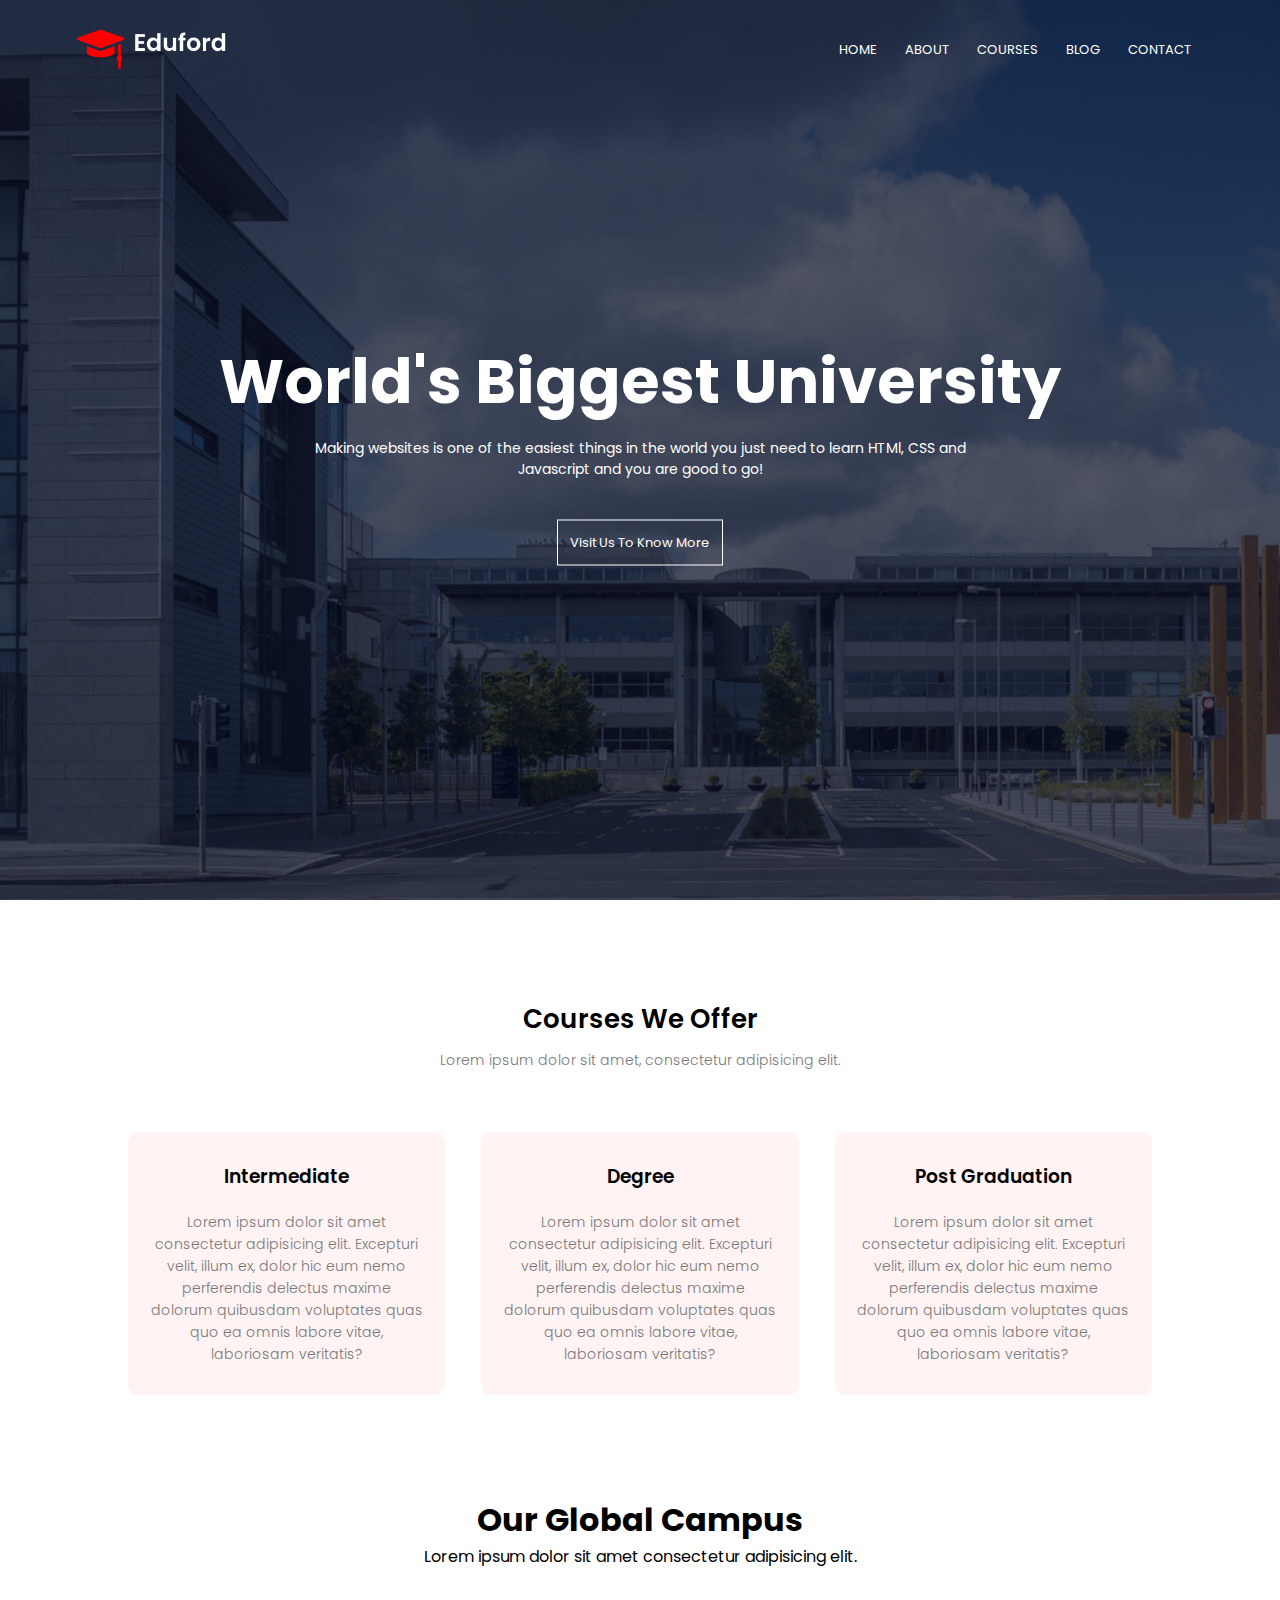
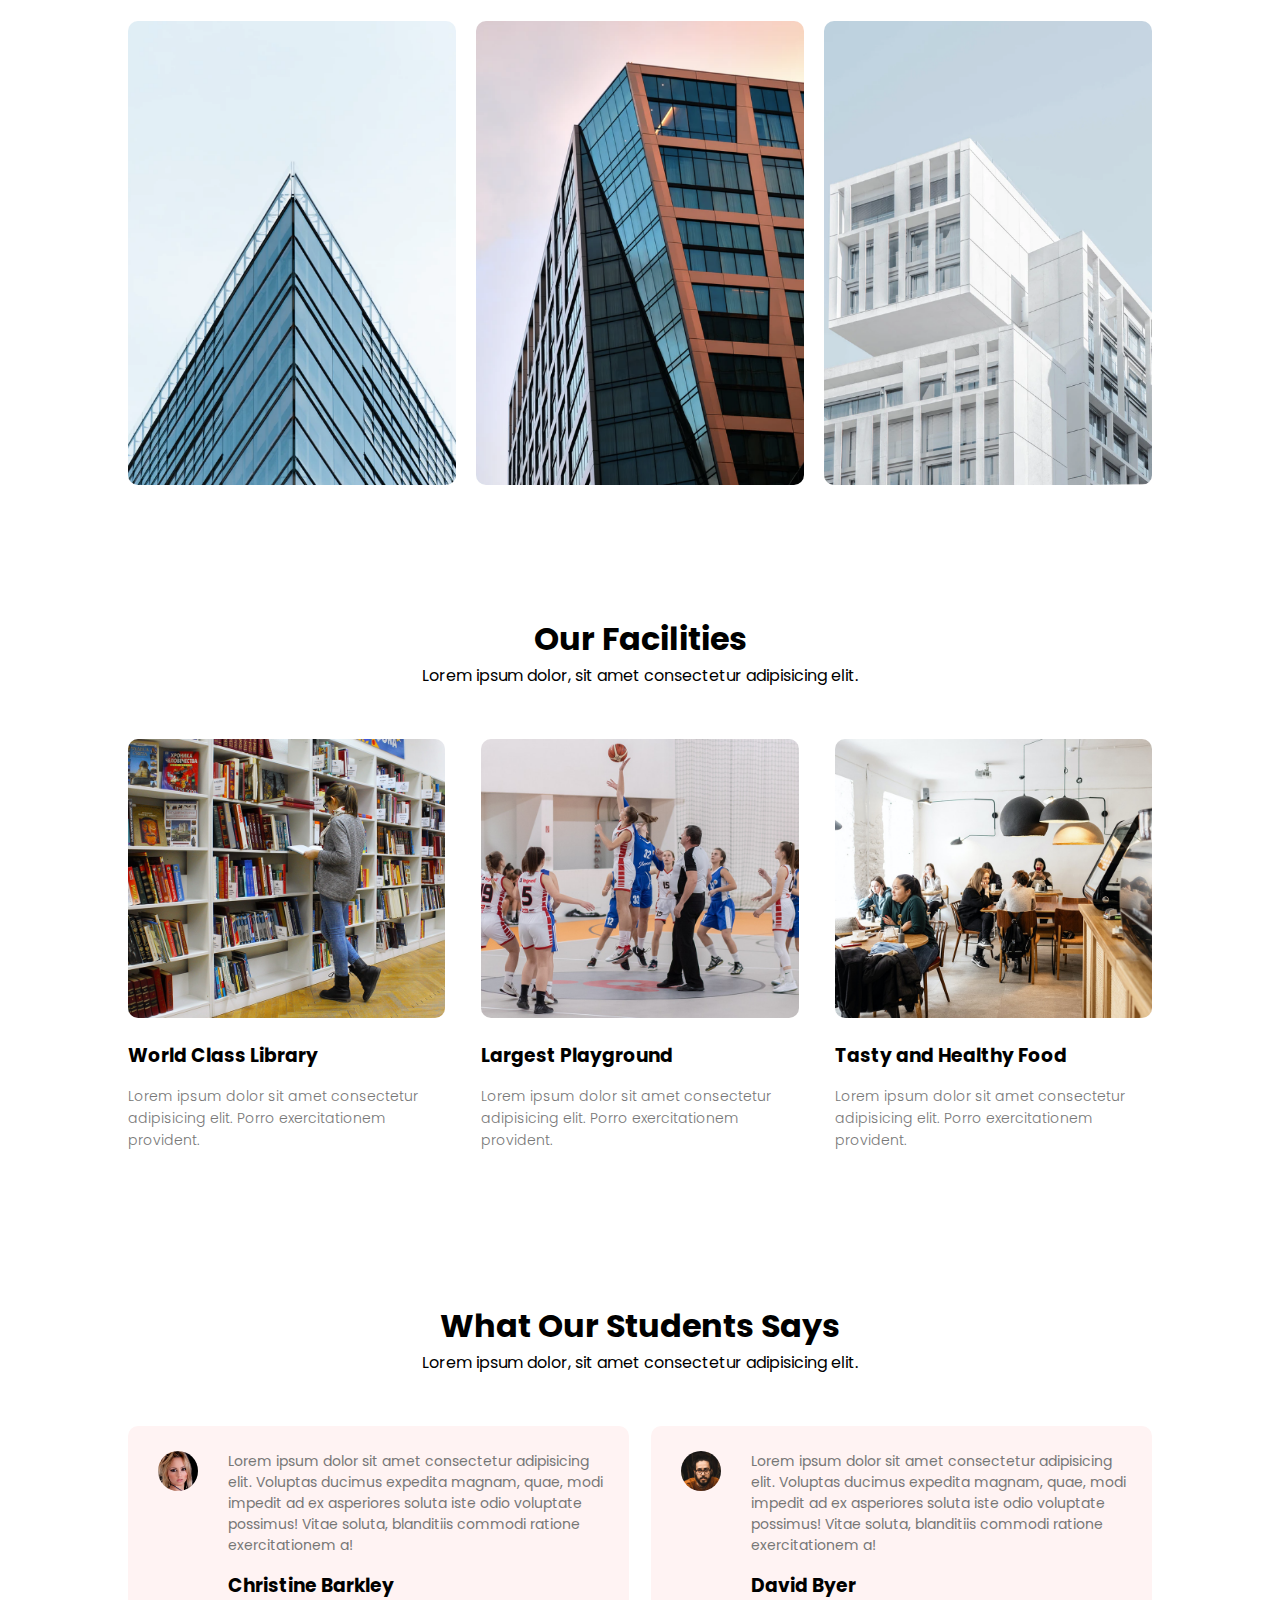
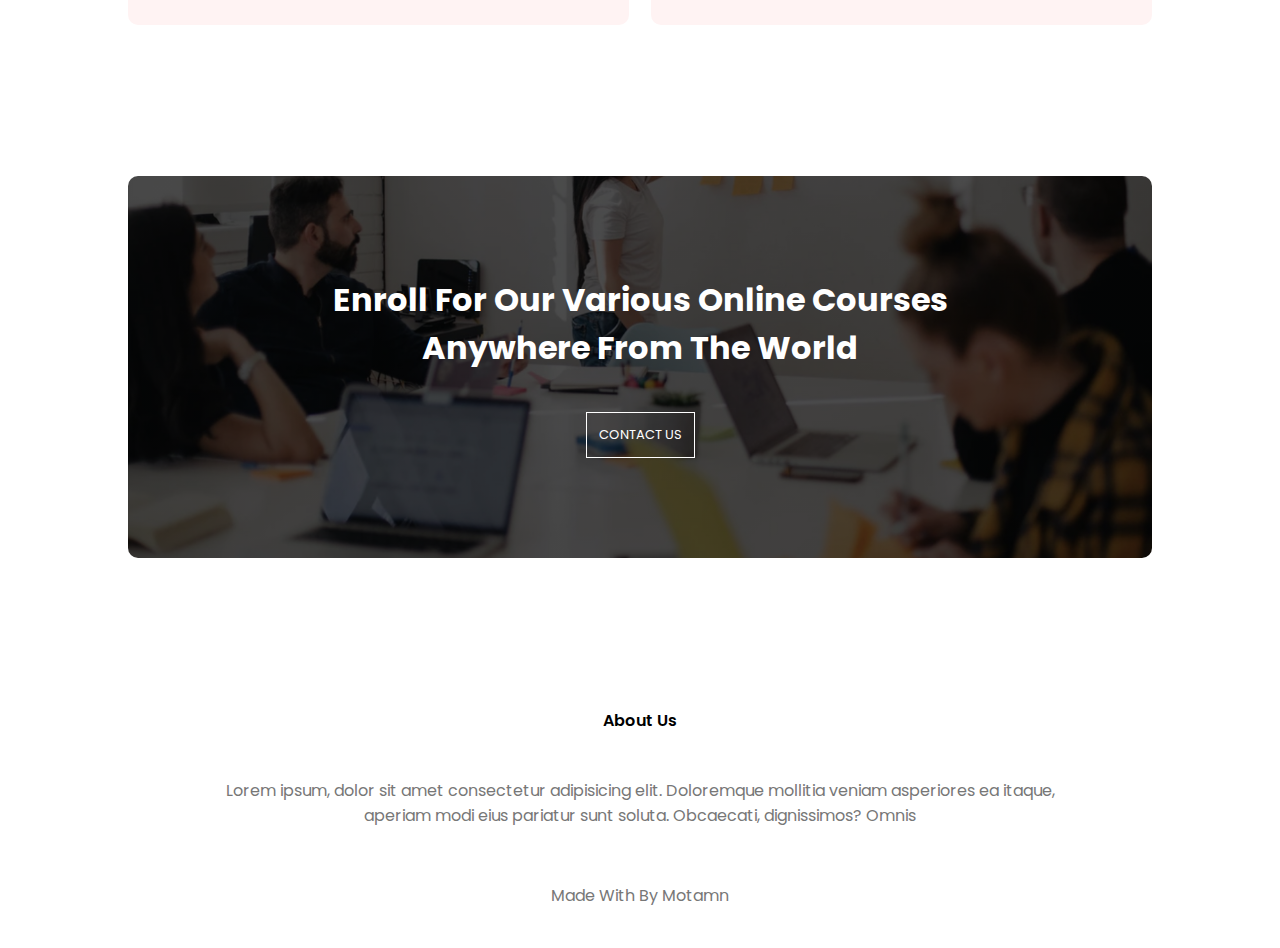
<file: index.html>
<!DOCTYPE html>
<html>
  <head>
    <meta name="viewport" content="width=device-width, initial-scale=1.0" />
    <title>University Website Design</title>
    <link
      rel="stylesheet"
      href="https://cdnjs.cloudflare.com/ajax/libs/font-awesome/6.3.0/css/all.min.css"
      integrity="sha512-SzlrxWUlpfuzQ+pcUCosxcglQRNAq/DZjVsC0lE40xsADsfeQoEypE+enwcOiGjk/bSuGGKHEyjSoQ1zVisanQ=="
      crossorigin="anonymous"
      referrerpolicy="no-referrer"
    />
    <link rel="stylesheet" href="style.css" />

    <link rel="preconnect" href="https://fonts.googleapis.com" />
    <link rel="preconnect" href="https://fonts.gstatic.com" crossorigin />
    <link
      href="https://fonts.googleapis.com/css2?family=Poppins:wght@100;200;300;400;600;700&display=swap"
      rel="stylesheet"
    />
  </head>
  <body>
    <section class="header">
      <nav>
        <a href="index.html"><img src="images/logo.png" /></a>
        <div class="nav-links" id="navLinks">
          <i class="fa fa-times" onclick="hideMenu()"></i>
          <div class="links-container">
            <a href="index.html">HOME</a>
            <a href="about.html">ABOUT</a>
            <a href="course.html">COURSES</a>
            <a href="blog.html">BLOG</a>
            <a href="contact.html">CONTACT</a>
          </div>
        </div>
        <i class="fa fa-bars" onclick="showMenu()"></i>
      </nav>
      <div class="text-box">
        <h1>World's Biggest University</h1>
        <p>
          Making websites is one of the easiest things in the world you just
          need to learn HTMl, CSS and <br />
          Javascript and you are good to go!
        </p>
        <a href="" class="visit-btn">Visit Us To Know More</a>
      </div>
    </section>

    <!-- Courses -->

    <section class="course">
      <h1>Courses We Offer</h1>
      <p>Lorem ipsum dolor sit amet, consectetur adipisicing elit.</p>
      <div class="row">
        <div class="course-col">
          <h3>Intermediate</h3>
          <p>
            Lorem ipsum dolor sit amet consectetur adipisicing elit. Excepturi
            velit, illum ex, dolor hic eum nemo perferendis delectus maxime
            dolorum quibusdam voluptates quas quo ea omnis labore vitae,
            laboriosam veritatis?
          </p>
        </div>
        <div class="course-col">
          <h3>Degree</h3>
          <p>
            Lorem ipsum dolor sit amet consectetur adipisicing elit. Excepturi
            velit, illum ex, dolor hic eum nemo perferendis delectus maxime
            dolorum quibusdam voluptates quas quo ea omnis labore vitae,
            laboriosam veritatis?
          </p>
        </div>
        <div class="course-col">
          <h3>Post Graduation</h3>
          <p>
            Lorem ipsum dolor sit amet consectetur adipisicing elit. Excepturi
            velit, illum ex, dolor hic eum nemo perferendis delectus maxime
            dolorum quibusdam voluptates quas quo ea omnis labore vitae,
            laboriosam veritatis?
          </p>
        </div>
      </div>
    </section>

    <!-- Campus -->

    <section class="campus">
      <h1>Our Global Campus</h1>
      <p>Lorem ipsum dolor sit amet consectetur adipisicing elit.</p>
      <div class="row">
        <div class="campus-col">
          <img src="images/london.png" />
          <div class="layer">
            <h3>LONDON</h3>
          </div>
        </div>
        <div class="campus-col">
          <img src="images/newyork.png" />
          <div class="layer">
            <h3>NEW YORK</h3>
          </div>
        </div>

        <div class="campus-col">
          <img src="images/washington.png" />
          <div class="layer">
            <h3>WASHINGTON</h3>
          </div>
        </div>
      </div>
    </section>

    <!-- Facalities -->

    <section class="facilities">
      <h1>Our Facilities</h1>
      <p>Lorem ipsum dolor, sit amet consectetur adipisicing elit.</p>
      <div class="row">
        <div class="facilities-col">
          <img src="images/library.png" />
          <h3>World Class Library</h3>
          <p>
            Lorem ipsum dolor sit amet consectetur adipisicing elit. Porro
            exercitationem provident.
          </p>
        </div>
        <div class="facilities-col">
          <img src="images/basketball.png" />
          <h3>Largest Playground</h3>
          <p>
            Lorem ipsum dolor sit amet consectetur adipisicing elit. Porro
            exercitationem provident.
          </p>
        </div>
        <div class="facilities-col">
          <img src="images/cafeteria.png" />
          <h3>Tasty and Healthy Food</h3>
          <p>
            Lorem ipsum dolor sit amet consectetur adipisicing elit. Porro
            exercitationem provident.
          </p>
        </div>
      </div>
    </section>

    <!-- testimonials -->

    <section class="testimonials">
      <h1>What Our Students Says</h1>
      <p>Lorem ipsum dolor, sit amet consectetur adipisicing elit.</p>
      <div class="row">
        <div class="testimonials-col">
          <img src="images/user1.jpg" />
          <div>
            <p>
              Lorem ipsum dolor sit amet consectetur adipisicing elit. Voluptas
              ducimus expedita magnam, quae, modi impedit ad ex asperiores
              soluta iste odio voluptate possimus! Vitae soluta, blanditiis
              commodi ratione exercitationem a!
            </p>
            <h3>Christine Barkley</h3>
            <i class="fa fa-star"></i>
            <i class="fa fa-star"></i>
            <i class="fa fa-star"></i>
            <i class="fa fa-star"></i>
            <i class="far fa-star"></i>
          </div>
        </div>
        <div class="testimonials-col">
          <img src="images/user2.jpg" />
          <div>
            <p>
              Lorem ipsum dolor sit amet consectetur adipisicing elit. Voluptas
              ducimus expedita magnam, quae, modi impedit ad ex asperiores
              soluta iste odio voluptate possimus! Vitae soluta, blanditiis
              commodi ratione exercitationem a!
            </p>
            <h3>David Byer</h3>
            <i class="fa fa-star"></i>
            <i class="fa fa-star"></i>
            <i class="fa fa-star"></i>
            <i class="fa fa-star"></i>
            <i class="fa fa-star-half-stroke"></i>
          </div>
        </div>
      </div>
    </section>

    <!-- Call To Action -->

    <section class="cta">
      <h1>
        Enroll For Our Various Online Courses <br />
        Anywhere From The World
      </h1>
      <a href="" class="visit-btn">CONTACT US</a>
    </section>

    <!-- Footer -->

    <section class="footer">
      <h4>About Us</h4>
      <p>
        Lorem ipsum, dolor sit amet consectetur adipisicing elit. Doloremque
        mollitia veniam asperiores ea itaque, <br> aperiam modi eius pariatur sunt
        soluta. Obcaecati, dignissimos? Omnis
      </p>
      <div class="icons">
        <i class="fab fa-facebook-f"></i>
        <i class="fab fa-twitter"></i>
        <i class="fab fa-instagram"></i>
        <i class="fab fa-linkedin-in"></i>
      </div>
      <p>Made With <i class="far fa-heart"></i> By Motamn</p>
    </section>

    <!-- Javascript for menu toggling -->

    <script>
      var navLinks = document.getElementById("navLinks");
      function showMenu() {
        navLinks.style.right = "0px";
      }

      function hideMenu() {
        navLinks.style.right = "-200px";
      }
    </script>
  </body>
</html>
</file>
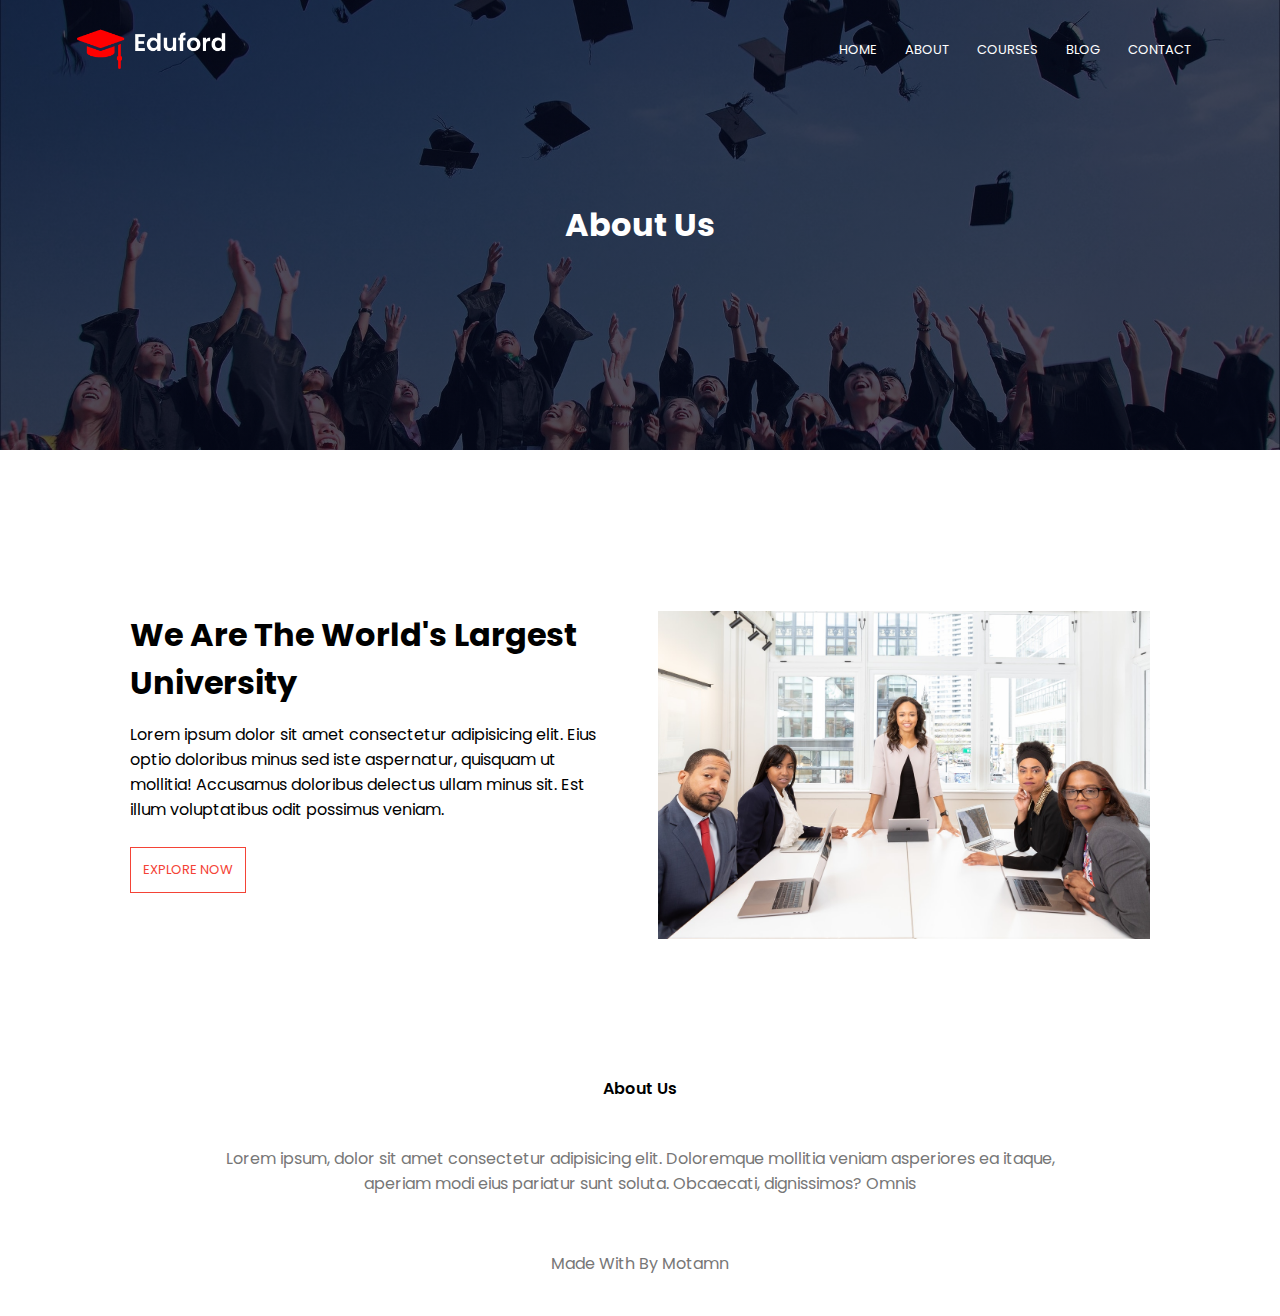
<file: about.html>
<!DOCTYPE html>
<html>
  <head>
    <meta name="viewport" content="width=device-width, initial-scale=1.0" />
    <title>University Website Design</title>
    <link
      rel="stylesheet"
      href="https://cdnjs.cloudflare.com/ajax/libs/font-awesome/6.3.0/css/all.min.css"
      integrity="sha512-SzlrxWUlpfuzQ+pcUCosxcglQRNAq/DZjVsC0lE40xsADsfeQoEypE+enwcOiGjk/bSuGGKHEyjSoQ1zVisanQ=="
      crossorigin="anonymous"
      referrerpolicy="no-referrer"
    />
    <link rel="stylesheet" href="style.css" />

    <link rel="preconnect" href="https://fonts.googleapis.com" />
    <link rel="preconnect" href="https://fonts.gstatic.com" crossorigin />
    <link
      href="https://fonts.googleapis.com/css2?family=Poppins:wght@100;200;300;400;600;700&display=swap"
      rel="stylesheet"
    />
  </head>
  <body>
    <section class="sub-header">
      <nav>
        <a href="index.html"><img src="images/logo.png" /></a>
        <div class="nav-links" id="navLinks">
          <i class="fa fa-times" onclick="hideMenu()"></i>
          <div class="links-container">
            <a href="index.html">HOME</a>
            <a href="about.html">ABOUT</a>
            <a href="course.html">COURSES</a>
            <a href="blog.html">BLOG</a>
            <a href="contact.html">CONTACT</a>
          </div>
        </div>
        <i class="fa fa-bars" onclick="showMenu()"></i>
      </nav>
      <h1>About Us</h1>
    </section>

    <!-- About Us Content -->

    <section class="about-us">
      <div class="row">
        <div class="about-col">
          <h1>We Are The World's Largest University</h1>
          <p>
            Lorem ipsum dolor sit amet consectetur adipisicing elit. Eius optio
            doloribus minus sed iste aspernatur, quisquam ut mollitia! Accusamus
            doloribus delectus ullam minus sit. Est illum voluptatibus odit
            possimus veniam.
          </p>
          <a href="" class="visit-btn red-btn">EXPLORE NOW</a>
        </div>
        <div class="about-col">
          <img src="images/about.jpg" >
        </div>
      </div>
    </section>

    <!-- Footer -->

    <section class="footer">
      <h4>About Us</h4>
      <p>
        Lorem ipsum, dolor sit amet consectetur adipisicing elit. Doloremque
        mollitia veniam asperiores ea itaque, <br />
        aperiam modi eius pariatur sunt soluta. Obcaecati, dignissimos? Omnis
      </p>
      <div class="icons">
        <i class="fab fa-facebook-f"></i>
        <i class="fab fa-twitter"></i>
        <i class="fab fa-instagram"></i>
        <i class="fab fa-linkedin-in"></i>
      </div>
      <p>Made With <i class="far fa-heart"></i> By Motamn</p>
    </section>

    <!-- Javascript for menu toggling -->

    <script>
      var navLinks = document.getElementById("navLinks");
      function showMenu() {
        navLinks.style.right = "0px";
      }

      function hideMenu() {
        navLinks.style.right = "-200px";
      }
    </script>
  </body>
</html>
</file>
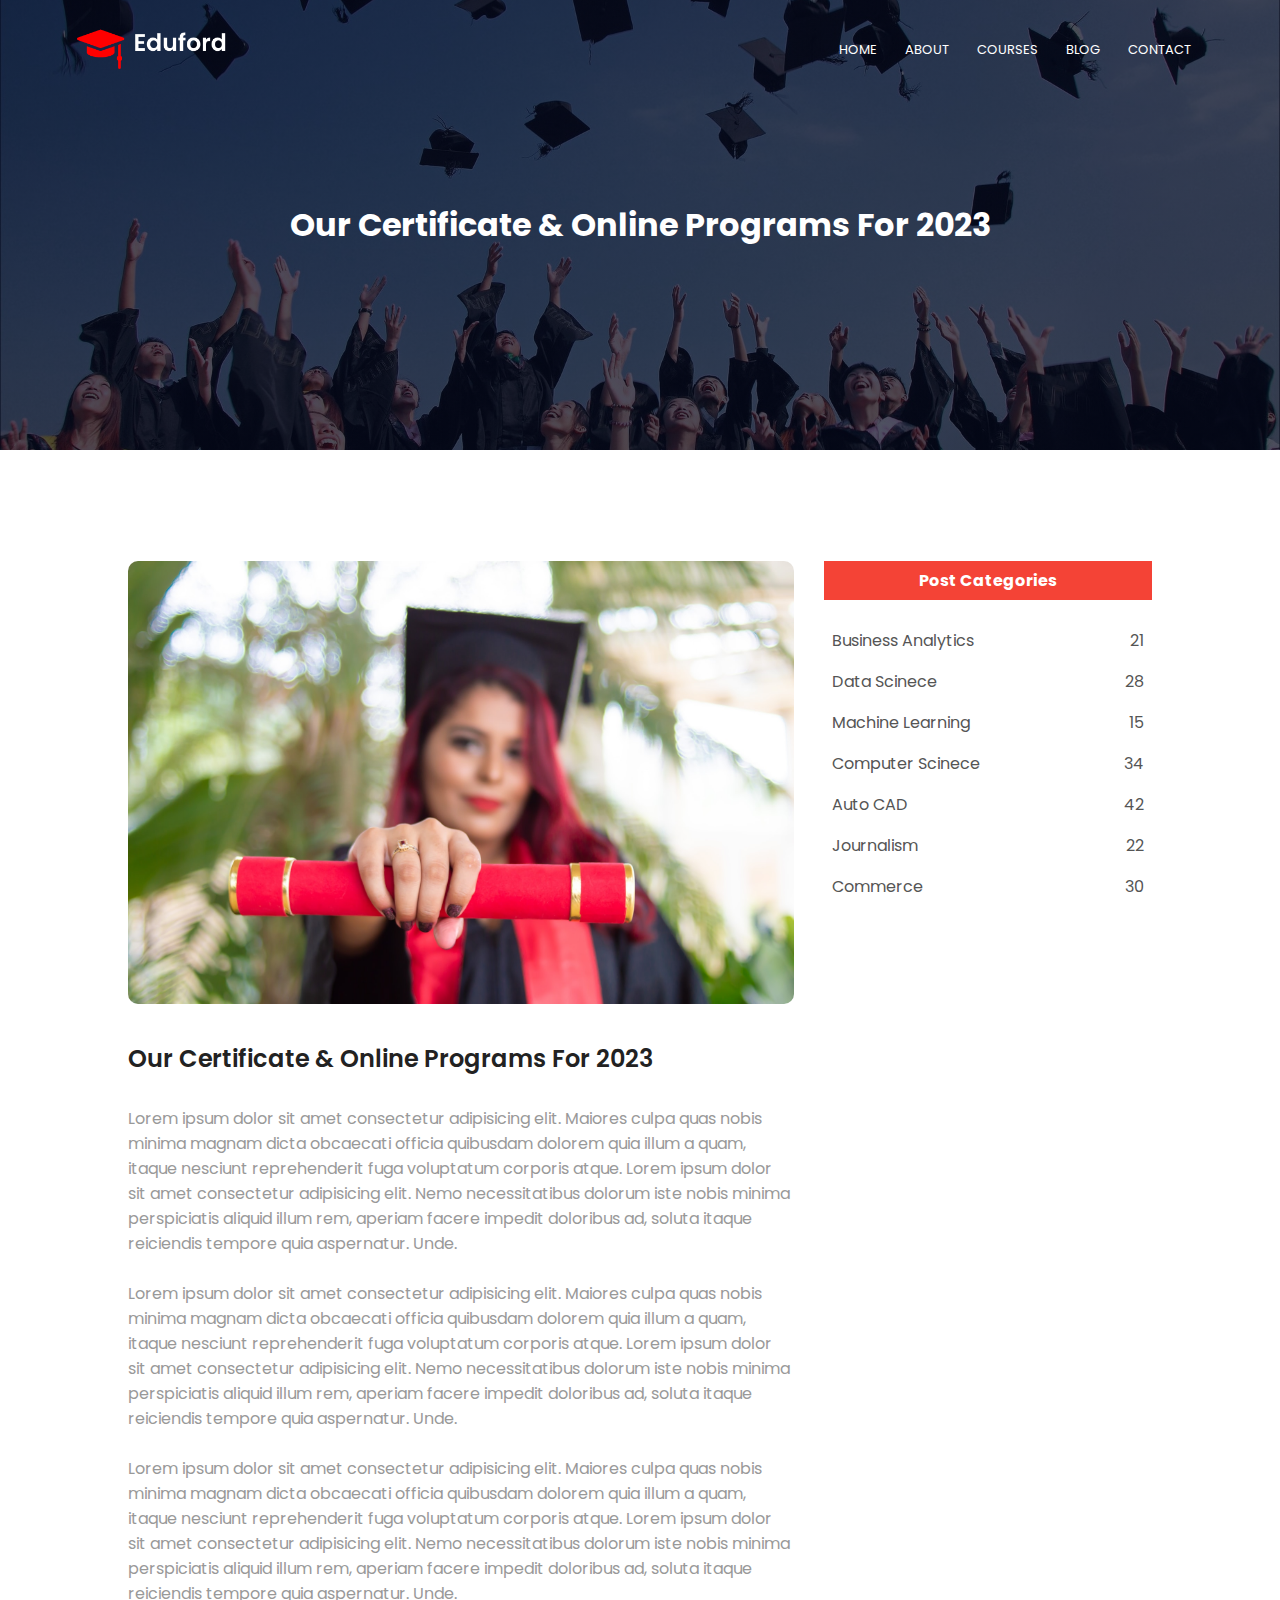
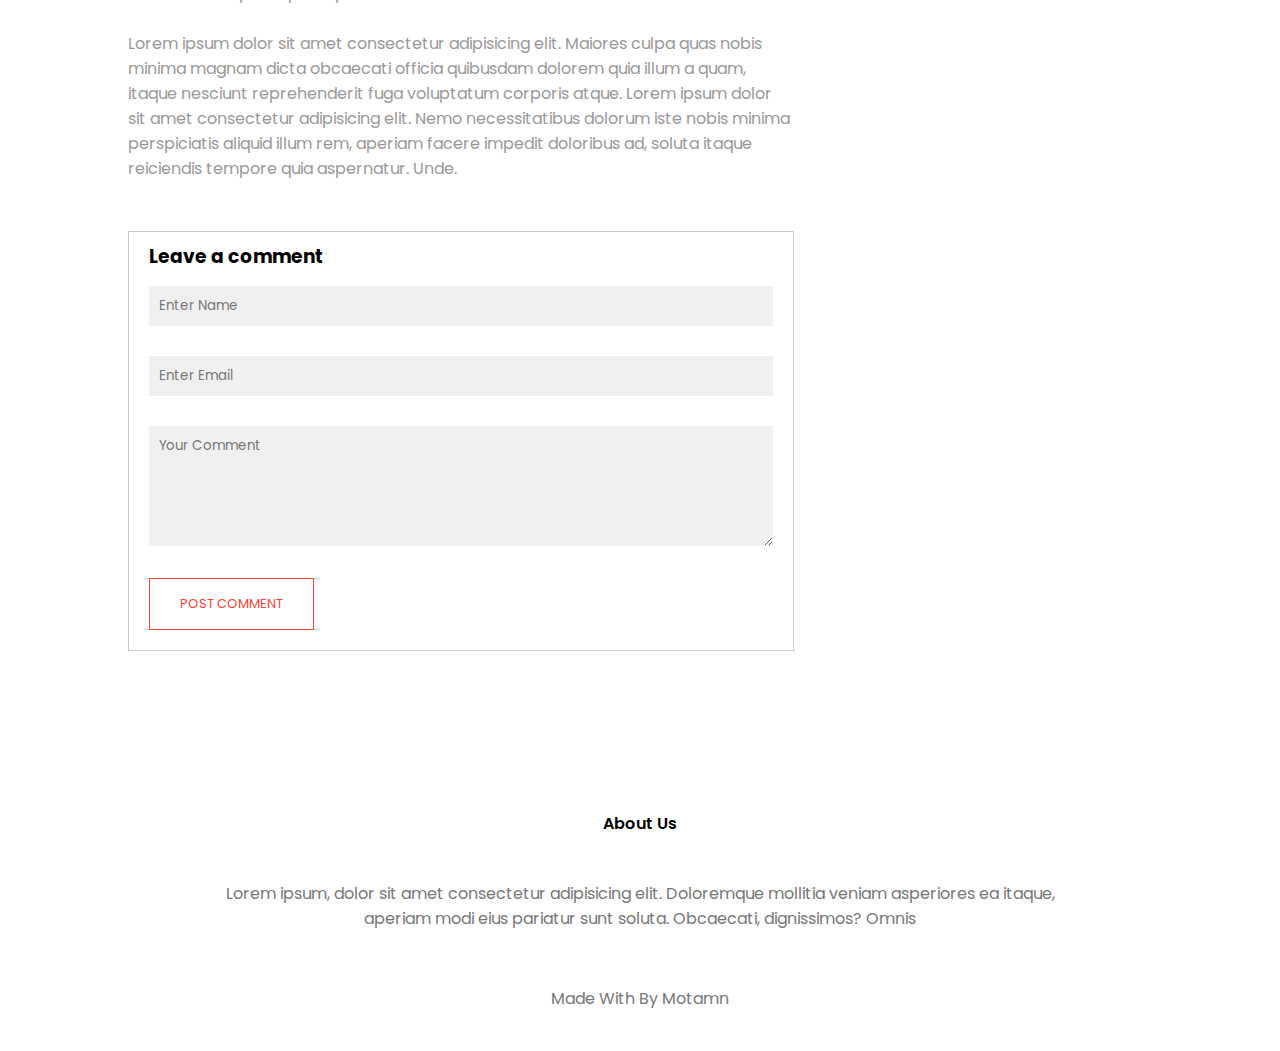
<file: blog.html>
<!DOCTYPE html>
<html>
  <head>
    <meta name="viewport" content="width=device-width, initial-scale=1.0" />
    <title>University Website Design</title>
    <link
      rel="stylesheet"
      href="https://cdnjs.cloudflare.com/ajax/libs/font-awesome/6.3.0/css/all.min.css"
      integrity="sha512-SzlrxWUlpfuzQ+pcUCosxcglQRNAq/DZjVsC0lE40xsADsfeQoEypE+enwcOiGjk/bSuGGKHEyjSoQ1zVisanQ=="
      crossorigin="anonymous"
      referrerpolicy="no-referrer"
    />
    <link rel="stylesheet" href="style.css" />

    <link rel="preconnect" href="https://fonts.googleapis.com" />
    <link rel="preconnect" href="https://fonts.gstatic.com" crossorigin />
    <link
      href="https://fonts.googleapis.com/css2?family=Poppins:wght@100;200;300;400;600;700&display=swap"
      rel="stylesheet"
    />
  </head>
  <body>
    <section class="sub-header">
      <nav>
        <a href="index.html"><img src="images/logo.png" /></a>
        <div class="nav-links" id="navLinks">
          <i class="fa fa-times" onclick="hideMenu()"></i>
          <div class="links-container">
            <a href="index.html">HOME</a>
            <a href="about.html">ABOUT</a>
            <a href="course.html">COURSES</a>
            <a href="blog.html">BLOG</a>
            <a href="contact.html">CONTACT</a>
          </div>
        </div>
        <i class="fa fa-bars" onclick="showMenu()"></i>
      </nav>
      <h1>Our Certificate & Online Programs For 2023</h1>
    </section>

    <!-- Blog Page Content -->

    <section class="blog-content">
      <div class="row">
        <div class="blog-left">
          <img src="images/certificate.jpg" />
          <h2>Our Certificate & Online Programs For 2023</h2>
          <p>
            Lorem ipsum dolor sit amet consectetur adipisicing elit. Maiores
            culpa quas nobis minima magnam dicta obcaecati officia quibusdam
            dolorem quia illum a quam, itaque nesciunt reprehenderit fuga
            voluptatum corporis atque. Lorem ipsum dolor sit amet consectetur
            adipisicing elit. Nemo necessitatibus dolorum iste nobis minima
            perspiciatis aliquid illum rem, aperiam facere impedit doloribus ad,
            soluta itaque reiciendis tempore quia aspernatur. Unde.
          </p>
          <br />
          <p>
            Lorem ipsum dolor sit amet consectetur adipisicing elit. Maiores
            culpa quas nobis minima magnam dicta obcaecati officia quibusdam
            dolorem quia illum a quam, itaque nesciunt reprehenderit fuga
            voluptatum corporis atque. Lorem ipsum dolor sit amet consectetur
            adipisicing elit. Nemo necessitatibus dolorum iste nobis minima
            perspiciatis aliquid illum rem, aperiam facere impedit doloribus ad,
            soluta itaque reiciendis tempore quia aspernatur. Unde.
          </p>
          <br />
          <p>
            Lorem ipsum dolor sit amet consectetur adipisicing elit. Maiores
            culpa quas nobis minima magnam dicta obcaecati officia quibusdam
            dolorem quia illum a quam, itaque nesciunt reprehenderit fuga
            voluptatum corporis atque. Lorem ipsum dolor sit amet consectetur
            adipisicing elit. Nemo necessitatibus dolorum iste nobis minima
            perspiciatis aliquid illum rem, aperiam facere impedit doloribus ad,
            soluta itaque reiciendis tempore quia aspernatur. Unde.
          </p>
          <br />
          <p>
            Lorem ipsum dolor sit amet consectetur adipisicing elit. Maiores
            culpa quas nobis minima magnam dicta obcaecati officia quibusdam
            dolorem quia illum a quam, itaque nesciunt reprehenderit fuga
            voluptatum corporis atque. Lorem ipsum dolor sit amet consectetur
            adipisicing elit. Nemo necessitatibus dolorum iste nobis minima
            perspiciatis aliquid illum rem, aperiam facere impedit doloribus ad,
            soluta itaque reiciendis tempore quia aspernatur. Unde.
          </p>
          <div class="comment-box">
            <h3>Leave a comment</h3>
            <form action="" class="comment-form">
              <input type="text" placeholder="Enter Name">
              <input type="email" placeholder="Enter Email">
              <textarea rows="5" placeholder="Your Comment"></textarea>
              <button type="submit" class="visit-btn red-btn">POST COMMENT</button>
            </form>
          </div>
        </div>
        <div class="blog-right">
          <h3>Post Categories</h3>
          <div>
            <span>Business Analytics</span>
            <span>21</span>
          </div>
          <div>
            <span>Data Scinece</span>
            <span>28</span>
          </div>
          <div>
            <span>Machine Learning</span>
            <span>15</span>
          </div>
          <div>
            <span>Computer Scinece</span>
            <span>34</span>
          </div>
          <div>
            <span>Auto CAD</span>
            <span>42</span>
          </div>
          <div>
            <span>Journalism</span>
            <span>22</span>
          </div>
          <div>
            <span>Commerce</span>
            <span>30</span>
          </div>
        </div>
      </div>
    </section>

    <!-- Footer -->

    <section class="footer">
      <h4>About Us</h4>
      <p>
        Lorem ipsum, dolor sit amet consectetur adipisicing elit. Doloremque
        mollitia veniam asperiores ea itaque, <br />
        aperiam modi eius pariatur sunt soluta. Obcaecati, dignissimos? Omnis
      </p>
      <div class="icons">
        <i class="fab fa-facebook-f"></i>
        <i class="fab fa-twitter"></i>
        <i class="fab fa-instagram"></i>
        <i class="fab fa-linkedin-in"></i>
      </div>
      <p>Made With <i class="far fa-heart"></i> By Motamn</p>
    </section>

    <!-- Javascript for menu toggling -->

    <script>
      var navLinks = document.getElementById("navLinks");
      function showMenu() {
        navLinks.style.right = "0px";
      }

      function hideMenu() {
        navLinks.style.right = "-200px";
      }
    </script>
  </body>
</html>
</file>
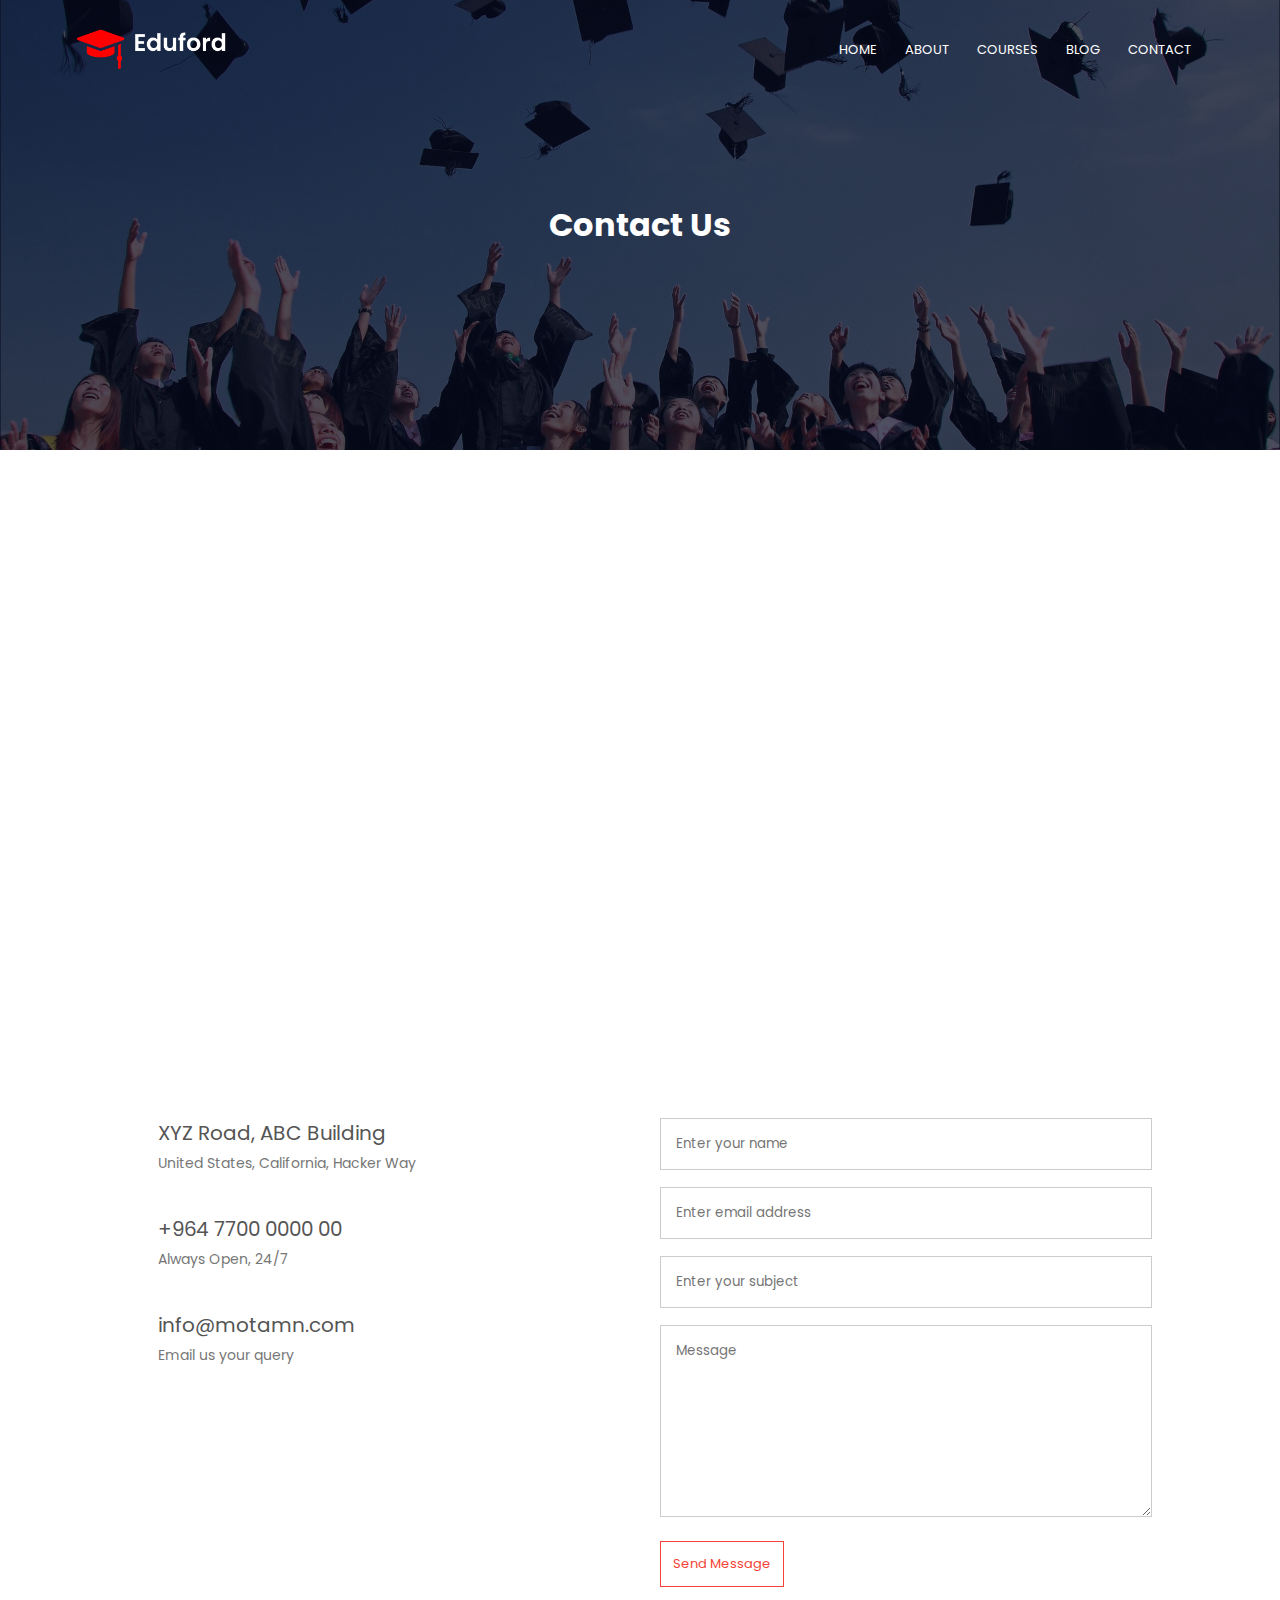
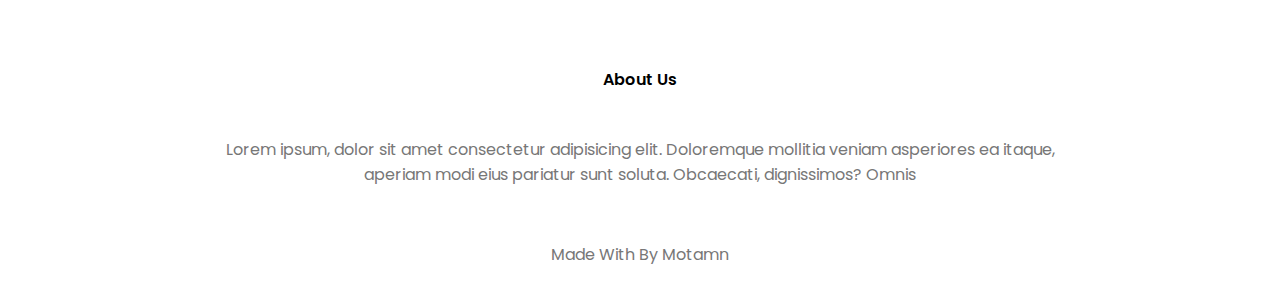
<file: contact.html>
<!DOCTYPE html>
<html>
  <head>
    <meta name="viewport" content="width=device-width, initial-scale=1.0" />
    <title>University Website Design</title>
    <link
      rel="stylesheet"
      href="https://cdnjs.cloudflare.com/ajax/libs/font-awesome/6.3.0/css/all.min.css"
      integrity="sha512-SzlrxWUlpfuzQ+pcUCosxcglQRNAq/DZjVsC0lE40xsADsfeQoEypE+enwcOiGjk/bSuGGKHEyjSoQ1zVisanQ=="
      crossorigin="anonymous"
      referrerpolicy="no-referrer"
    />
    <link rel="stylesheet" href="style.css" />

    <link rel="preconnect" href="https://fonts.googleapis.com" />
    <link rel="preconnect" href="https://fonts.gstatic.com" crossorigin />
    <link
      href="https://fonts.googleapis.com/css2?family=Poppins:wght@100;200;300;400;600;700&display=swap"
      rel="stylesheet"
    />
  </head>
  <body>
    <section class="sub-header">
      <nav>
        <a href="index.html"><img src="images/logo.png" /></a>
        <div class="nav-links" id="navLinks">
          <i class="fa fa-times" onclick="hideMenu()"></i>
          <div class="links-container">
            <a href="index.html">HOME</a>
            <a href="about.html">ABOUT</a>
            <a href="course.html">COURSES</a>
            <a href="blog.html">BLOG</a>
            <a href="contact.html">CONTACT</a>
          </div>
        </div>
        <i class="fa fa-bars" onclick="showMenu()"></i>
      </nav>
      <h1>Contact Us</h1>
    </section>

    <!-- Contact Us -->

    <section class="location">
      <iframe
        src="https://www.google.com/maps/embed?pb=!1m18!1m12!1m3!1d3165.9885645876343!2d-122.1492372687148!3d37.484596224576364!2m3!1f0!2f0!3f0!3m2!1i1024!2i768!4f13.1!3m3!1m2!1s0x808fbc96de8dc419%3A0x64979e438bf4e3a5!2sMeta%20Headquarters!5e0!3m2!1sen!2siq!4v1676830884046!5m2!1sen!2siq"
        width="600"
        height="450"
        style="border: 0"
        allowfullscreen=""
        loading="lazy"
        referrerpolicy="no-referrer-when-downgrade"
      ></iframe>
    </section>

    <section class="contact-us">
      <div class="row">
        <div class="contact-col">
          <div>
            <i class="fa fa-home"></i>
            <span>
              <h5>XYZ Road, ABC Building</h5>
              <p>United States, California, Hacker Way</p>
            </span>
          </div>
          <div>
            <i class="fa fa-phone"></i>
            <span>
              <h5>+964 7700 0000 00</h5>
              <p>Always Open, 24/7</p>
            </span>
          </div>
          <div>
            <i class="fa fa-envelope"></i>
            <span>
              <h5>info@motamn.com</h5>
              <p>Email us your query</p>
            </span>
          </div>
        </div>
        <div class="contact-col">
          <form action="form-handler.php" method="post">
            <input type="text" name="name" placeholder="Enter your name" required />
            <input type="email" name="email" placeholder="Enter email address" required />
            <input type="text" name="subject" placeholder="Enter your subject" required />
            <textarea rows="8" name="message" placeholder="Message" required></textarea>
            <button type="submit" class="visit-btn red-btn">Send Message</button>
          </form>
        </div>
      </div>
    </section>

    <!-- Footer -->

    <section class="footer">
      <h4>About Us</h4>
      <p>
        Lorem ipsum, dolor sit amet consectetur adipisicing elit. Doloremque
        mollitia veniam asperiores ea itaque, <br />
        aperiam modi eius pariatur sunt soluta. Obcaecati, dignissimos? Omnis
      </p>
      <div class="icons">
        <i class="fab fa-facebook-f"></i>
        <i class="fab fa-twitter"></i>
        <i class="fab fa-instagram"></i>
        <i class="fab fa-linkedin-in"></i>
      </div>
      <p>Made With <i class="far fa-heart"></i> By Motamn</p>
    </section>

    <!-- Javascript for menu toggling -->

    <script>
      var navLinks = document.getElementById("navLinks");
      function showMenu() {
        navLinks.style.right = "0px";
      }

      function hideMenu() {
        navLinks.style.right = "-200px";
      }
    </script>
  </body>
</html>
</file>
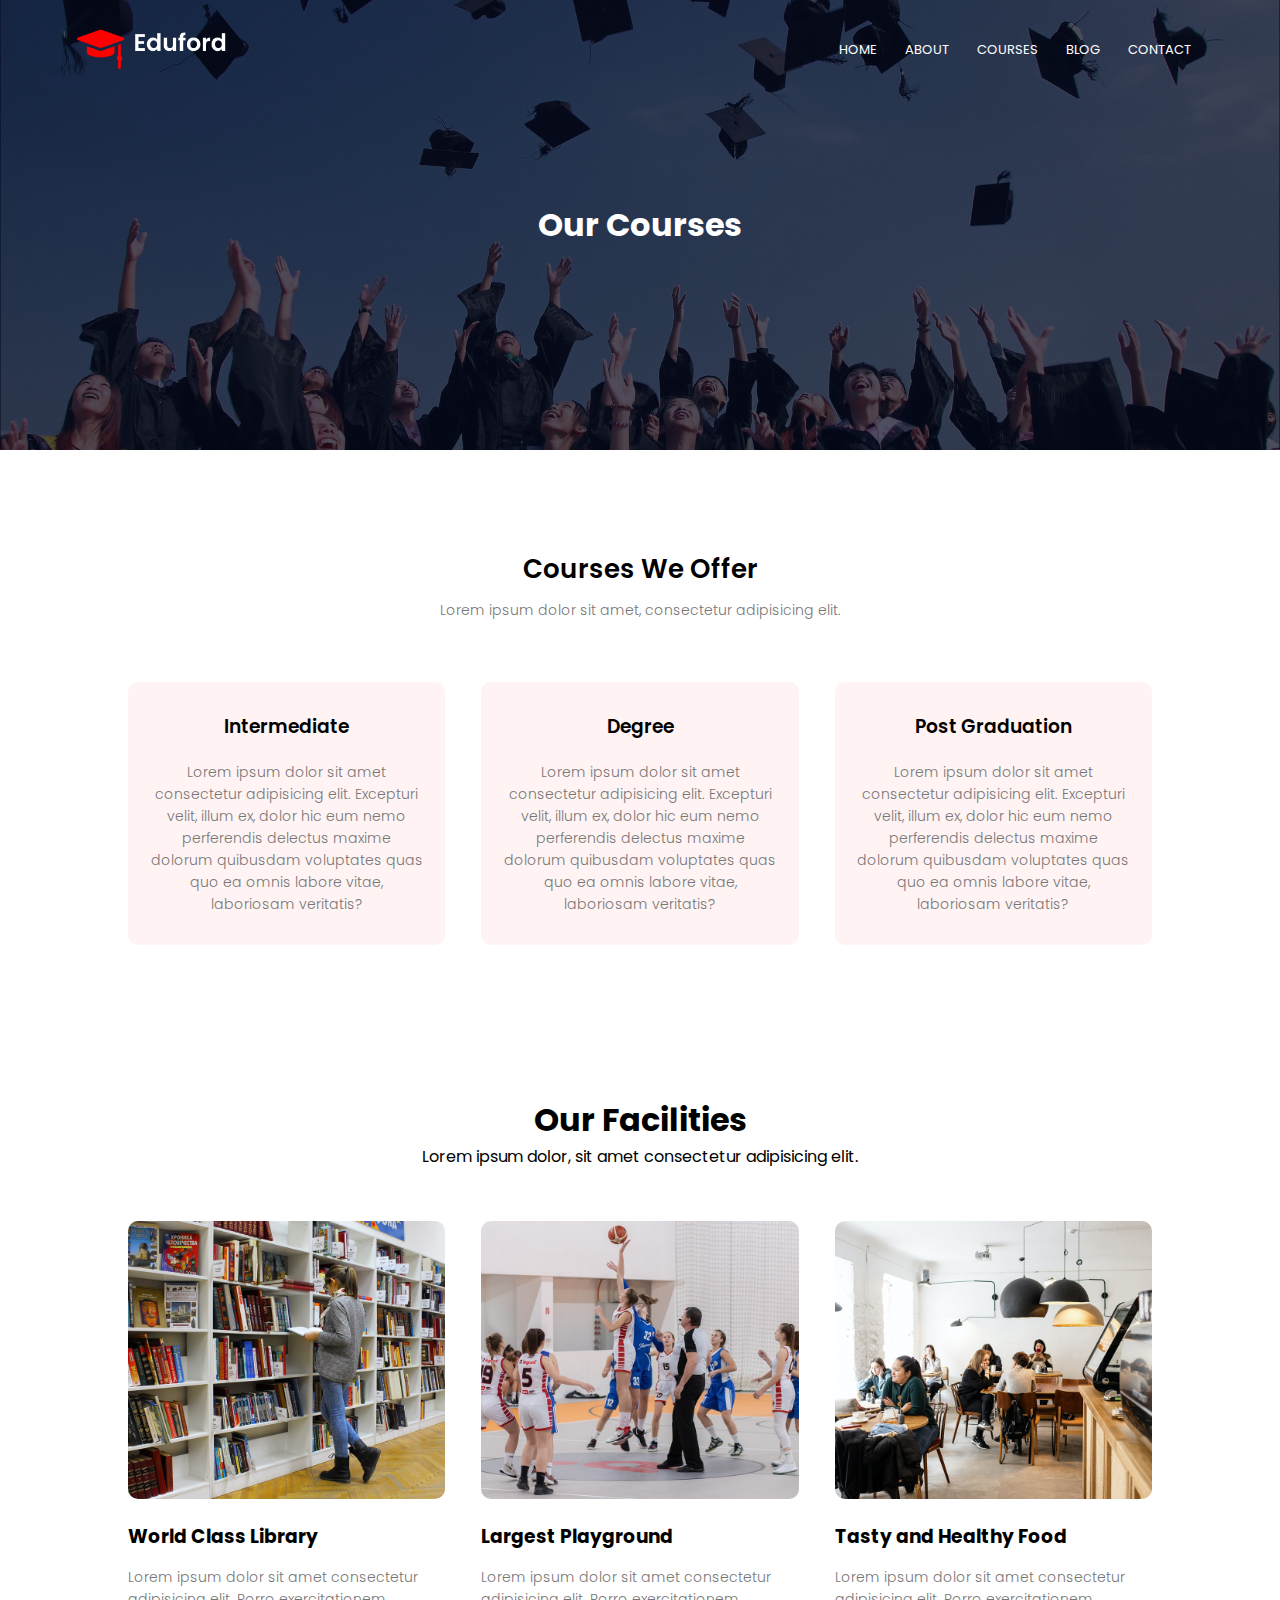
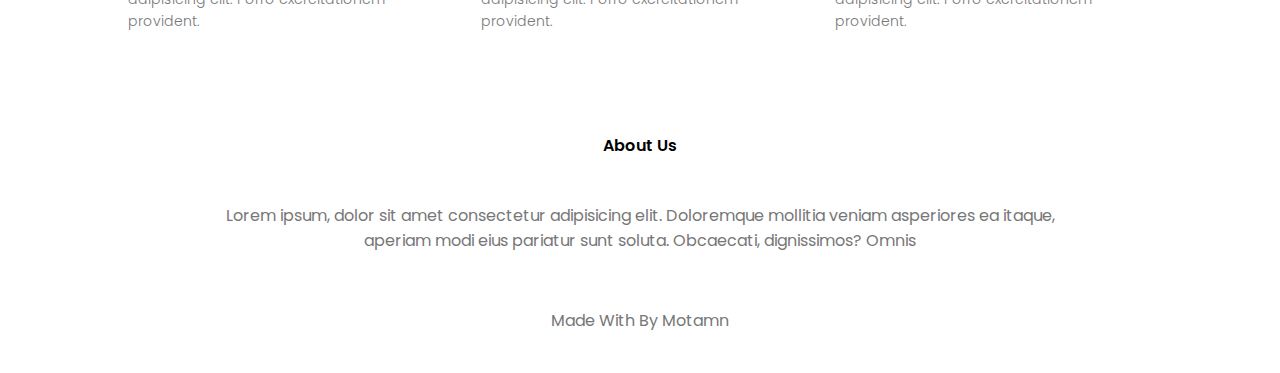
<file: course.html>
<!DOCTYPE html>
<html>
  <head>
    <meta name="viewport" content="width=device-width, initial-scale=1.0" />
    <title>University Website Design</title>
    <link
      rel="stylesheet"
      href="https://cdnjs.cloudflare.com/ajax/libs/font-awesome/6.3.0/css/all.min.css"
      integrity="sha512-SzlrxWUlpfuzQ+pcUCosxcglQRNAq/DZjVsC0lE40xsADsfeQoEypE+enwcOiGjk/bSuGGKHEyjSoQ1zVisanQ=="
      crossorigin="anonymous"
      referrerpolicy="no-referrer"
    />
    <link rel="stylesheet" href="style.css" />

    <link rel="preconnect" href="https://fonts.googleapis.com" />
    <link rel="preconnect" href="https://fonts.gstatic.com" crossorigin />
    <link
      href="https://fonts.googleapis.com/css2?family=Poppins:wght@100;200;300;400;600;700&display=swap"
      rel="stylesheet"
    />
  </head>
  <body>
    <section class="sub-header">
      <nav>
        <a href="index.html"><img src="images/logo.png" /></a>
        <div class="nav-links" id="navLinks">
          <i class="fa fa-times" onclick="hideMenu()"></i>
          <div class="links-container">
            <a href="index.html">HOME</a>
            <a href="about.html">ABOUT</a>
            <a href="course.html">COURSES</a>
            <a href="blog.html">BLOG</a>
            <a href="contact.html">CONTACT</a>
          </div>
        </div>
        <i class="fa fa-bars" onclick="showMenu()"></i>
      </nav>
      <h1>Our Courses</h1>
    </section>

    <!-- Course -->

    <section class="course">
      <h1>Courses We Offer</h1>
      <p>Lorem ipsum dolor sit amet, consectetur adipisicing elit.</p>
      <div class="row">
        <div class="course-col">
          <h3>Intermediate</h3>
          <p>
            Lorem ipsum dolor sit amet consectetur adipisicing elit. Excepturi
            velit, illum ex, dolor hic eum nemo perferendis delectus maxime
            dolorum quibusdam voluptates quas quo ea omnis labore vitae,
            laboriosam veritatis?
          </p>
        </div>
        <div class="course-col">
          <h3>Degree</h3>
          <p>
            Lorem ipsum dolor sit amet consectetur adipisicing elit. Excepturi
            velit, illum ex, dolor hic eum nemo perferendis delectus maxime
            dolorum quibusdam voluptates quas quo ea omnis labore vitae,
            laboriosam veritatis?
          </p>
        </div>
        <div class="course-col">
          <h3>Post Graduation</h3>
          <p>
            Lorem ipsum dolor sit amet consectetur adipisicing elit. Excepturi
            velit, illum ex, dolor hic eum nemo perferendis delectus maxime
            dolorum quibusdam voluptates quas quo ea omnis labore vitae,
            laboriosam veritatis?
          </p>
        </div>
      </div>
    </section>

    <!-- Facalities -->

    <section class="facilities">
      <h1>Our Facilities</h1>
      <p>Lorem ipsum dolor, sit amet consectetur adipisicing elit.</p>
      <div class="row">
        <div class="facilities-col">
          <img src="images/library.png" />
          <h3>World Class Library</h3>
          <p>
            Lorem ipsum dolor sit amet consectetur adipisicing elit. Porro
            exercitationem provident.
          </p>
        </div>
        <div class="facilities-col">
          <img src="images/basketball.png" />
          <h3>Largest Playground</h3>
          <p>
            Lorem ipsum dolor sit amet consectetur adipisicing elit. Porro
            exercitationem provident.
          </p>
        </div>
        <div class="facilities-col">
          <img src="images/cafeteria.png" />
          <h3>Tasty and Healthy Food</h3>
          <p>
            Lorem ipsum dolor sit amet consectetur adipisicing elit. Porro
            exercitationem provident.
          </p>
        </div>
      </div>
    </section>

    <!-- Footer -->

    <section class="footer">
      <h4>About Us</h4>
      <p>
        Lorem ipsum, dolor sit amet consectetur adipisicing elit. Doloremque
        mollitia veniam asperiores ea itaque, <br />
        aperiam modi eius pariatur sunt soluta. Obcaecati, dignissimos? Omnis
      </p>
      <div class="icons">
        <i class="fab fa-facebook-f"></i>
        <i class="fab fa-twitter"></i>
        <i class="fab fa-instagram"></i>
        <i class="fab fa-linkedin-in"></i>
      </div>
      <p>Made With <i class="far fa-heart"></i> By Motamn</p>
    </section>

    <!-- Javascript for menu toggling -->

    <script>
      var navLinks = document.getElementById("navLinks");
      function showMenu() {
        navLinks.style.right = "0px";
      }

      function hideMenu() {
        navLinks.style.right = "-200px";
      }
    </script>
  </body>
</html>
</file>
<file: style.css>
* {
  margin: 0;
  font-family: 'Poppins', sans-serif;
  padding: 0;
}

.header {
  min-height: 100vh;
  width: 100%;
  background-image: linear-gradient(rgba(4,9,30,0.7), rgba(4,9,30,0.7)), url(images/banner.png);
  background-size: cover;
}

nav {
  display: flex;
  padding: 2% 6%;
  justify-content:space-between;
  align-items: center;
}

nav img {
  width: 150px;
}

.nav-links {
  flex: 1;
  text-align: right;
}

.nav-links a {
  list-style: none;
  display: inline-block;
  padding: 8px 12px;
  position: relative;
}

.nav-links a {
  text-decoration: none;
  color: white;
  font-size: 13px;
}

.nav-links a::after {
  content: "";
  width: 0%;
  height: 2px;
  background-color: #f44336;
  display: block;
  margin: auto;
  transition: 0.5s;
}

.nav-links a:hover::after {
  width: 100%;
}

.text-box {
  width: 90%;
  color: white;
  position: absolute;
  top: 50%;
  left: 50%;
  transform: translate(-50%,-50%);
  text-align: center;
}

.text-box h1 {
  font-size: 62px;
}

.text-box p {
  margin: 10px 0 40px;
  font-size: 14px;
}

.visit-btn {
  display: inline-block;
  text-decoration: none;
  color: white;
  border: 1px solid white;
  padding: 12px;
  font-size: 13px;
  background: transparent;
  position: relative;
  cursor: pointer;
  transition: 0.5s;
}

.visit-btn:hover {
  border:1px solid #f44336;
  background-color: #f44336;
}

nav .fa {
  display: none;
}

@media (max-width: 700px) {
  .text-box h1 {
    font-size: 20px;
  }
  .nav-links a {
    display: block;
  }
  .nav-links {
    background-color:#f44336;
    height: 100vh;
    width: 200px;
    position: fixed;
    top: 0;
    right: -200px;
    text-align: left;
    z-index: 2;
    transition: 1s;
  }
  nav .fa {
    display: block;
    color: white;
    margin: 10px;
    font-size: 22px;
    cursor: pointer;
  }
  .nav-links .links-container {
    padding: 30px 10px;
  }

}

/* Courses */

.course {
  width: 80%;
  margin: auto;
  text-align: center;
  padding-top: 100px;
}

.course h1 {
  font-size: 26px;
  font-weight: 600;
}

.course p {
  color: #777;
  font-size: 14px;
  font-weight: 300;
  line-height: 22px;
  padding: 10px;
}

.row {
  margin-top: 5%;
  display: flex;
  justify-content: space-between;
}

.course-col {
  flex-basis: 31%;
  background-color: #fff3f3;
  border-radius: 10px;
  margin-bottom: 5%;
  padding: 20px 12px;
  box-sizing: border-box;
  transition: 0.5s;
}

.course-col h3 {
  text-align: center;
  font-weight: 600;
  margin: 10px 0;
}

.course-col:hover {
  box-shadow: 0 0 20px 0 rgba(0, 0, 0, 0.2);
}

@media (max-width: 700px) {
  .row {
    flex-direction: column;
  }
}

/* Campus */

.campus {
  width: 80%;
  margin: auto;
  text-align: center;
  padding-top: 50px;
}

.campus-col {
  flex-basis: 32%;
  border-radius: 10px;
  margin-bottom: 30px;
  position: relative;
  overflow: hidden;
}

.campus-col img {
  width: 100%;
  display: block;
}

.layer {
  background: transparent;
  height: 100%;
  width: 100%;
  position: absolute;
  top: 0;
  left: 0;
  transition: 0.5s;
}

.layer:hover {
  background: rgba(226, 0, 0, 0.7);
}

.layer h3 {
  width: 100%;
  font-weight: 500;
  color: white;
  font-size: 26px;
  bottom: 0;
  left: 50%;
  transform: translateX(-50%);
  position: absolute;
  margin: 10px 0;
  opacity: 0;
  transition: 0.5s;
}

.layer:hover h3 {
  bottom: 49%;
  opacity: 1;
}

/* Facalities */

.facilities {
  width: 80%;
  margin: auto;
  text-align: center;
  padding-top: 100px;
}

.facilities-col {
  flex-basis: 31%;
  border-radius: 10px;
  margin-bottom: 5%;
  text-align: left;
}

.facilities-col img {
  width: 100%;
  border-radius: 10px;
}

.facilities-col p {
  padding: 0;
  color: #777;
  font-size: 14px;
  font-weight: 300;
  line-height: 22px;
}
.facilities-col h3{
  margin: 16px 0 15px;
  text-align: left;
}

/* testimonials */

.testimonials {
  width: 80%;
  margin: auto;
  padding-top: 100px;
  text-align: center;
}

.testimonials-col {
  display: flex;
  flex-basis: 44%;
  border-radius: 10px;
  margin-bottom: 5%;
  text-align: left;
  background-color: #fff3f3;
  padding: 25px;
  cursor: pointer;
}

.testimonials-col img {
  height: 40px;
  margin-left: 5px;
  margin-right: 30px;
  border-radius: 50%;
}

.testimonials-col p {
  padding: 0;
  color: #777;
  font-size: 14px;
}

.testimonials-col h3 {
  margin-top: 15px;
  text-align: left;
}

.testimonials-col i {
  color: #f44336;
}

@media (max-width: 700px) {
  .testimonials-col img {
    margin-left: 0px;
    margin-right: 15px;
  }
}

/* CTA */

.cta {
  margin: 100px auto;
  width: 80%;
  background-image: linear-gradient(rgba(0,0,0,0.7), rgba(0,0,0,0.7)), url(images/banner2.jpg);
  background-position: center;

  background-size: cover;
  border-radius: 10px;
  text-align: center;
  padding: 100px 0;
}

.cta h1 {
  color: white;
  margin-bottom: 40px;
  padding: 0;
}

@media (max-width: 700px) {
  .cta h1 {
    font-size: 24px;
  }
}

/* Footer */

.footer {
  width: 100%;
  text-align: center;
  padding: 30px 0;
}

.footer h4 {
  margin-bottom: 25px;
  margin-top: 20px;
  font-weight: 600;
}

.footer p {
  color: #777;
  padding: 20px 0 10px ;
}

.icons i {
  color: #f44336;
  margin: 0 13px;
  cursor: pointer;
  padding: 18px 0;
}

.fa-heart {
  color: #f44336;
}

/* About Us Page */

.sub-header {
  height: 50vh;
  width: 100%;
  background-image: linear-gradient(rgba(4,9,30,0.7), rgba(4,9,30,0.7)), url(images/background.jpg);
  background-position: center;
  background-size: cover;
  text-align: center;
  color: white;
}

.sub-header h1 {
  margin-top: 100px;
}

.about-us {
  width: 80%;
  margin: auto;
  padding-top: 80px;
  padding-bottom: 50px;
}

.about-col {
  flex-basis: 48%;
  padding: 30px 2px;
}

.about-col img {
  width: 100%;
}

.about-col h1 {
  padding-top: 0;
}

.about-col p {
  padding: 15px 0 25px;
}

.red-btn {
  border: 1px solid #f44336;
  background-color: transparent;
  color: #f44336;
}

.red-btn:hover {
  color: white;
}

/* Blog Content */

.blog-content {
  width: 80%;
  margin: auto;
  padding: 60px 0;
}

.blog-left {
  flex-basis: 65%;
}

.blog-left img {
  width: 100%;
  border-radius: 10px;
}

.blog-left h2 {
  color: #222;
  font-weight: 600;
  margin: 30px 0;
}

.blog-left p {
  color: #999;
  padding: 0;
}

.blog-right {
  flex-basis: 32%;
}

.blog-right h3 {
  background-color: #f44336;
  color: white;
  padding: 7px 0;
  font-size: 16px;
  margin-bottom: 20px;
  text-align: center;
}

.blog-right div {
  display: flex;
  align-items: center;
  justify-content: space-between;
  color: #555;
  padding: 8px;
  box-sizing: border-box;
}

.comment-box {
  border: 1px solid #ccc;
  margin: 50px 0;
  padding: 10px 20px;
}

.comment-box h3 {
  text-align: left;
}

.comment-form input,
.comment-form textarea {
  width: 100%;
  padding: 10px;
  margin: 15px 0;
  box-sizing: border-box;
  border: none;
  outline: none;
  background: #f0f0f0;
}

.comment-form button {
  margin: 10px 0;
  padding: 15px 30px;
}

@media (max-width: 700px) {
  .sub-header h1 {
    font-size: 24px;
  }
}

/* Contact us */

.location {
  width: 80%;
  margin: auto;
  padding: 80px 0;
}

.location iframe {
  width: 100%;
}

.contact-us {
  width: 80%;
  margin: auto;
}

.contact-col {
  flex-basis: 48%;
  margin-bottom: 30px;
}

.contact-col div {
  display: flex;
  align-items: center;
  margin-bottom: 40px;
}

.contact-col div .fa {
  font-size: 28px;
  color: #f44336;
  margin: 10px 30px 0 0;
}

.contact-col div p {
  padding: 0;
  font-size: 14px;
  color: #777;
}

.contact-col div h5 {
  font-size: 20px;
  margin-bottom: 5px;
  color: #555;
  font-weight: 400;
}

.contact-col input,
.contact-col textarea {
  width: 100%;
  padding: 15px;
  margin-bottom: 17px;
  outline: none;
  border: 1px solid #ccc;
  box-sizing: border-box;
}
</file>
